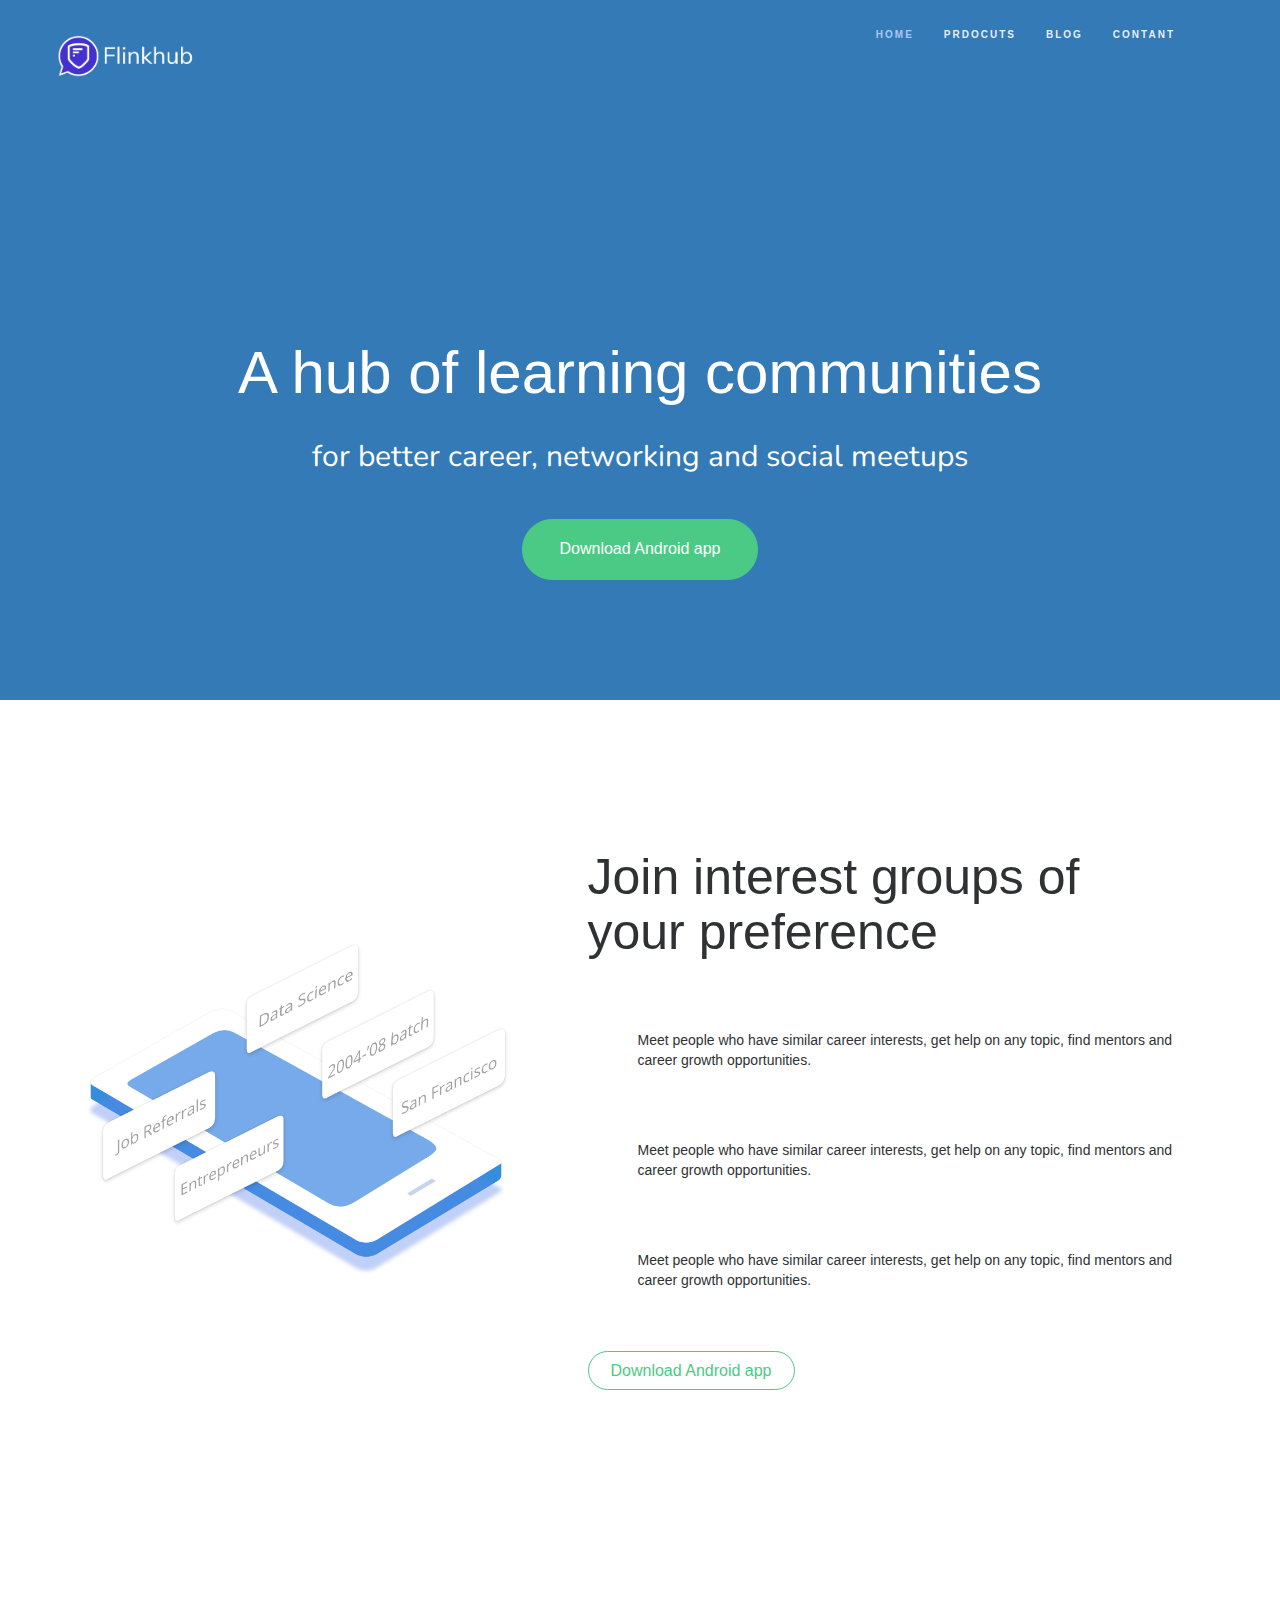
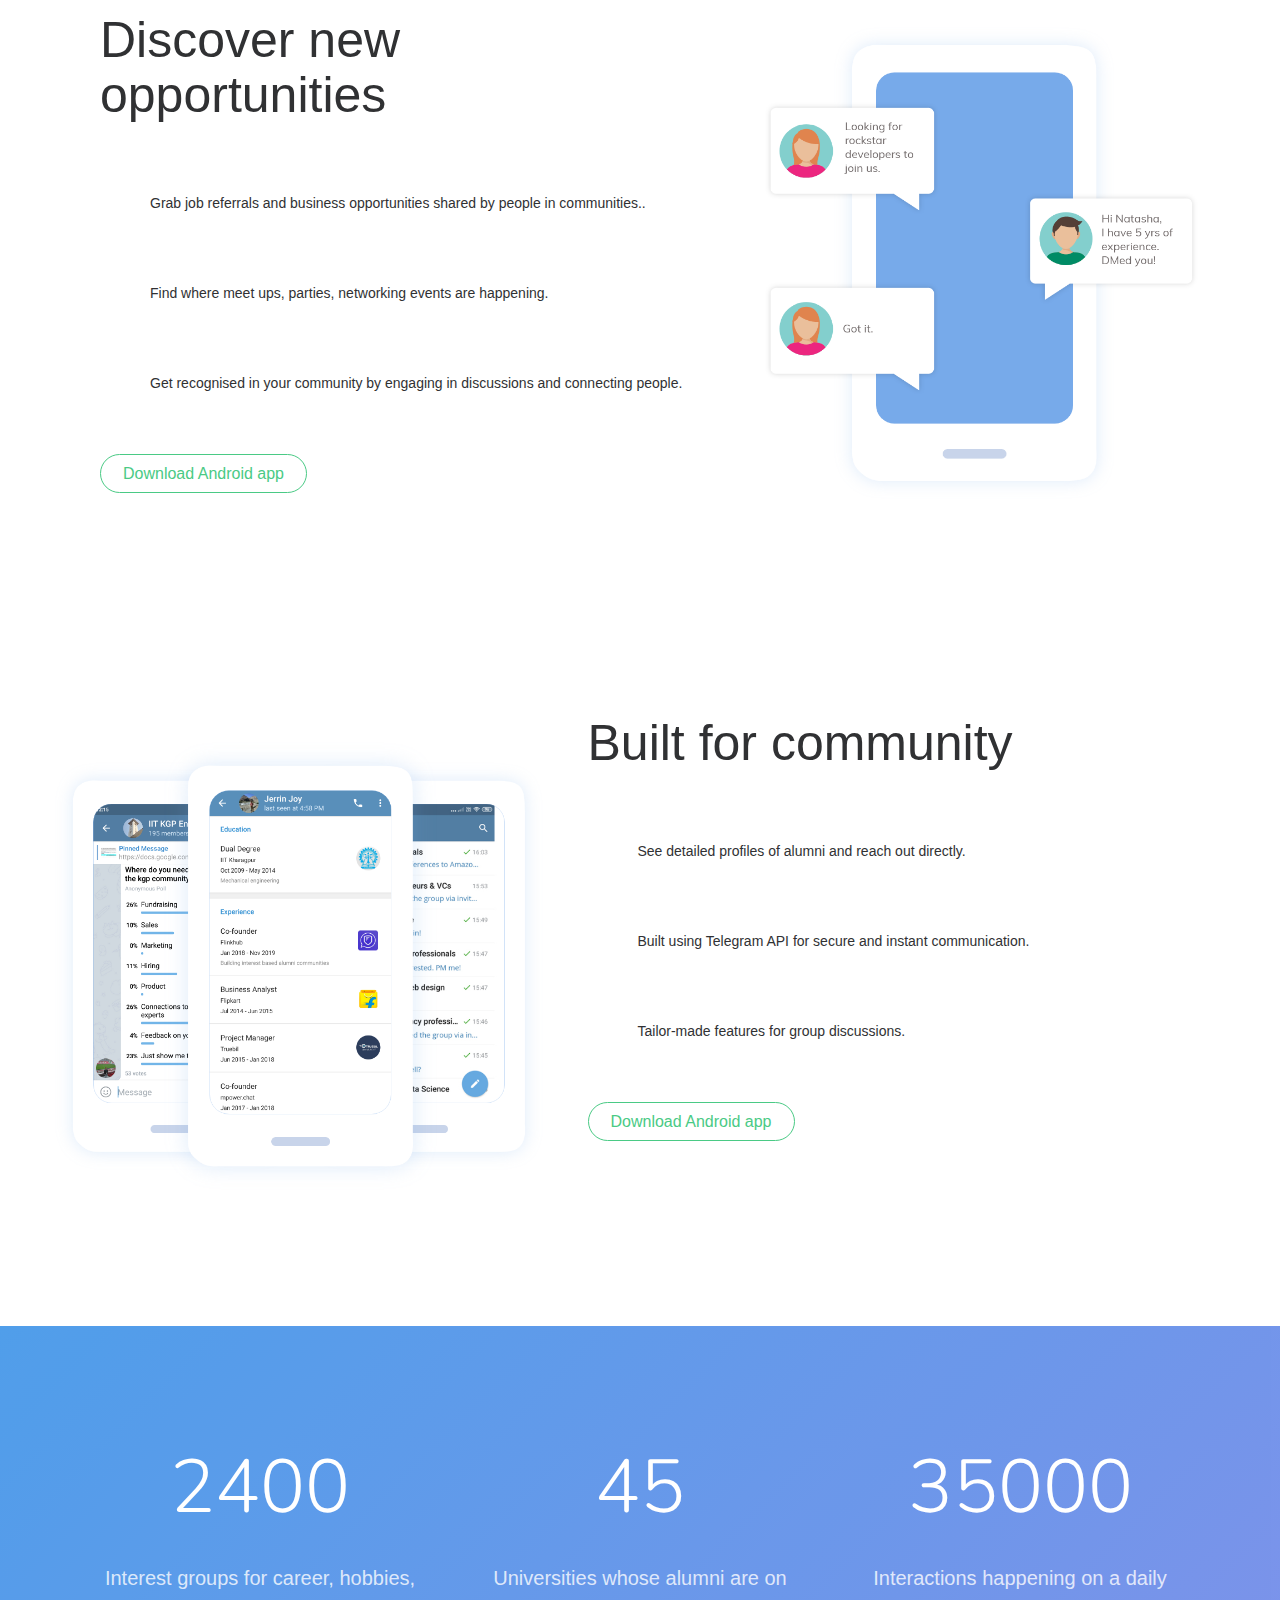
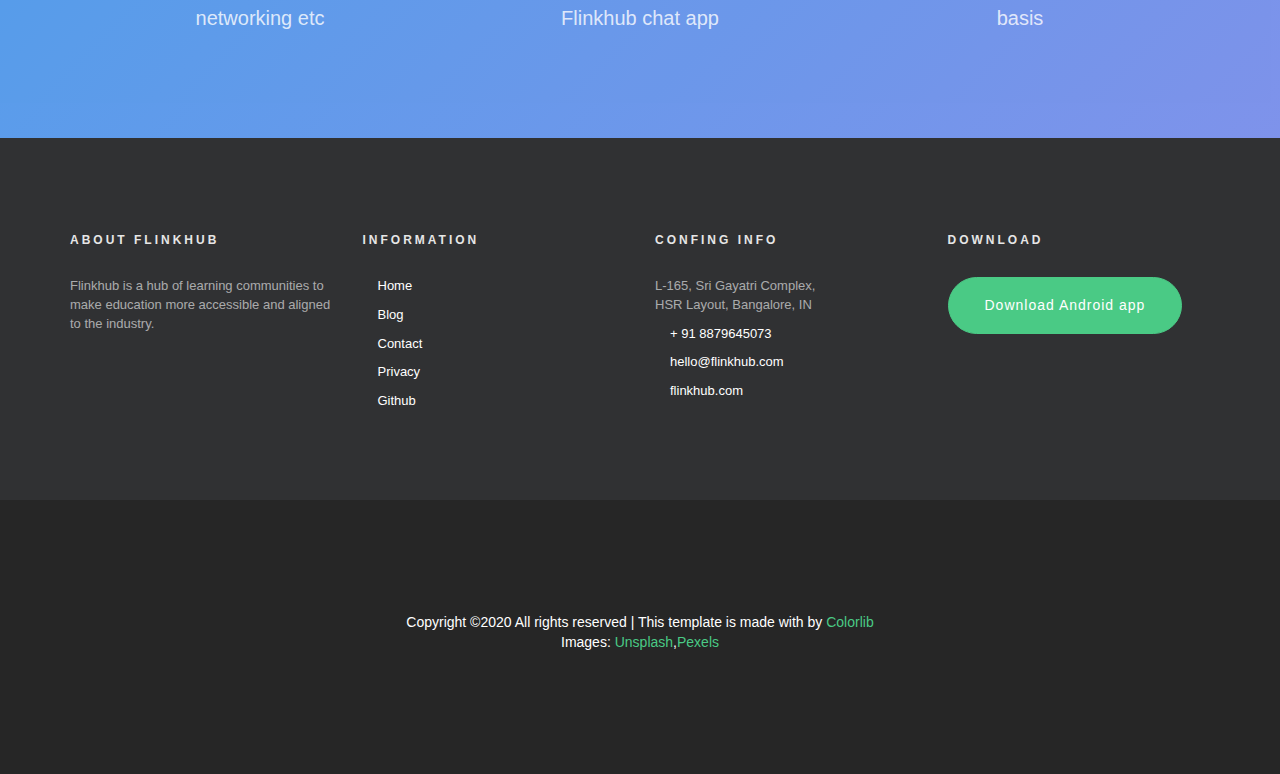
<file: two bootstrap web/index.html>
<!DOCTYPE html>
<html lang="en">

<head>
    <meta charset="UTF-8">
    <meta name="viewport" content="width=device-width, initial-scale=1.0">
    <meta http-equiv="X-UA-Compatible" content="ie=edge">
    <title>Document</title>
    <link href="https://cdn.jsdelivr.net/npm/bootstrap@3.3.7/dist/css/bootstrap.min.css" rel="stylesheet" />
    <link href="https://flinkhub.com/communities/css/icomoon.css?dt=20191106" rel="stylesheet">
    <link rel="icon" href="https://flinkhub.com/communities/images/favicon.png">
    <link rel="stylesheet" href="./css/Flinkhub.css">
    <link href="https://fonts.googleapis.com/css?family=Poppins:300,400,500,600|Nunito:200,300,400" rel="stylesheet">
    <!-- <link href="https://flinkhub.com/communities/css/icomoon.css?dt=20191106" rel="stylesheet"> -->
    <link href="./css/font.css">
</head>

<body>
    <div class="bigbox">
        <nav class="navbar navbar-default   ">
            <div class="container navlist">
                <div class="row list">
                    <div class="navbar-header logobox">
                        <a class="navbar-brand" href="#"><img src="./img/light-logo.png" alt=""></a>
                    </div>

                    <div class="collapse navbar-collapse right-list" id="bs-example-navbar-collapse-1">
                            <button type="button" class="navbar-toggle collapsed" data-toggle="collapse" data-target="#bs-example-navbar-collapse-1" aria-expanded="false">
                                    <span class="sr-only">Toggle navigation</span>
                                    <span class="icon-bar"></span>
                                    <span class="icon-bar"></span>
                                    <span class="icon-bar"></span>
                                  </button>
                        <ul class="nav navbar-nav navbar-right inform-list">
                            <li><a href="#" class="sp-a">home</a></li>
                            <li><a href="#">prdocuts</a></li>
                            <li><a href="#">blog</a></li>
                            <li><a href="#">contant</a></li>
                        </ul>
                    </div><!-- /.navbar-collapse -->
                </div>
            </div><!-- /.container-fluid -->
        </nav>

        <section class="centermessbox col-md-12">
            <h2>A hub of learning communities</h2>
            <p>for better career, networking and social meetups</p>
            <a href="">Download Android app</a>
        </section>
    </div>

    <section class="storebox">
        <div class="container">
            <div class="row">
                <div class="storeimg col-md-5 ">
                </div>
                <div class="perforlist col-md-7 ">
                    <div class="desc">
                        <h2>Join interest groups of your preference</h2>
                        <div class="features">
                            <span class="icon">
                                <i class="icon-lightbulb"></i>
                            </span>
                            <div class="f-desc">
                                <p>Meet people who have similar career interests, get help on any topic, find mentors
                                    and career growth opportunities.</p>
                            </div>
                        </div>
                        <div class="features">
                            <span class="icon">
                                <i class="icon-lightbulb"></i>
                            </span>
                            <div class="f-desc">
                                <p>Meet people who have similar career interests, get help on any topic, find mentors
                                    and career growth opportunities.</p>
                            </div>
                        </div>
                        <div class="features">
                            <span class="icon">
                                <i class="icon-lightbulb"></i>
                            </span>
                            <div class="f-desc">
                                <p>Meet people who have similar career interests, get help on any topic, find mentors
                                    and career growth opportunities.</p>
                            </div>
                            <p>
                                <a href="">Download Android app</a>
                            </p>
                        </div>
                    </div>
                </div>
            </div>
        </div>

    </section>

    <section class="storebox">
        <div class="container">
            <div class="row">
                <div class="perforlist col-md-7">
                    <div class="desc">
                        <h2>Discover new opportunities</h2>
                        <div class="features">
                            <span class="icon">
                                <i class="icon-lightbulb"></i>
                            </span>
                            <div class="f-desc">
                                <p>Grab job referrals and business opportunities shared by people in communities..</p>
                            </div>
                        </div>
                        <div class="features">
                            <span class="icon">
                                <i class="icon-lightbulb"></i>
                            </span>
                            <div class="f-desc">
                                <p>Find where meet ups, parties, networking events are happening.</p>
                            </div>
                        </div>
                        <div class="features">
                            <span class="icon">
                                <i class="icon-lightbulb"></i>
                            </span>
                            <div class="f-desc">
                                <p>Get recognised in your community by engaging in discussions and connecting people.
                                </p>
                            </div>
                            <p>
                                <a href="">Download Android app</a>
                            </p>
                        </div>
                    </div>
                </div>
                <div class="nextimg col-md-5">
                </div>
            </div>
        </div>
    </section>
    <section class="storebox">
        <div class="container">
            <div class="row">
                <div class="lastimg col-md-5">
                </div>
                <div class="perforlist col-md-7">
                    <div class="desc">
                        <h2>Built for community</h2>
                        <div class="features">
                            <span class="icon">
                                <i class="icon-lightbulb"></i>
                            </span>
                            <div class="f-desc">
                                <p>See detailed profiles of alumni and reach out directly.</p>
                            </div>
                        </div>
                        <div class="features">
                            <span class="icon">
                                <i class="icon-lightbulb"></i>
                            </span>
                            <div class="f-desc">
                                <p>Built using Telegram API for secure and instant communication.</p>
                            </div>
                        </div>
                        <div class="features">
                            <span class="icon">
                                <i class="icon-lightbulb"></i>
                            </span>
                            <div class="f-desc">
                                <p>Tailor-made features for group discussions.</p>
                            </div>
                            <p>
                                <a href="">Download Android app</a>
                            </p>
                        </div>
                    </div>
                </div>
            </div>
        </div>
    </section>

    <section class="bigdata">
        <div class="mdbox">
            <div class="container">
                <div class="row">
                    <div class="datalist col-lg-12">
                        <div class="mess col-md-4">
                            <h3>2400</h3>
                            <p>Interest groups for career, hobbies, networking etc</p>
                        </div>
                        <div class="mess col-md-4">
                            <h3>45</h3>
                            <p>Universities whose alumni are on Flinkhub chat app</p>
                        </div>
                        <div class="mess col-md-4">
                            <h3>35000</h3>
                            <p>Interactions happening on a daily <br> basis</p>
                        </div>
                    </div>
                </div>
            </div>
        </div>
    </section>

    <section class="footerbox">
        <div class="container">
            <div class="row">
                <div class="foot-mess-list">
                    <div class="list-box col-md-3">
                        <h4>about flinkhub</h4>
                        <p>Flinkhub is a hub of learning communities to make education more accessible and aligned to
                            the industry.</p>
                        <a href="">
                            <i class="icon-twitter"></i>
                        </a>
                        <a href="">
                            <i class="icon-facebook"></i>
                        </a>
                        <a href="">
                            <i class="icon-linkedin"></i>
                        </a>
                        <a href="">
                            <i class="icon-instagram"></i>
                        </a>
                    </div>
                    <div class="list-box col-md-3">
                        <h4>information</h4>
                        <ul>
                            <li><a href=""><i class="icon-home"></i>Home</a></li>
                            <li><a href=""><i class="icon-blog"></i>Blog</a></li>
                            <li><a href=""><i class="icon-envelope"></i>Contact</a></li>
                            <li><a href=""><i class="icon-user2"></i>Privacy</a></li>
                            <li><a href=""><i class="icon-github"></i>Github</a></li>
                        </ul>
                    </div>
                    <div class="list-box col-md-3">
                        <h4>confing info</h4>
                        <ul>
                            <li>L-165, Sri Gayatri Complex,<br>
                                HSR Layout, Bangalore, IN
                            </li>
                            <li><a href=""><i class="icon-phone"></i>+ 91 8879645073</a></li>
                            <li><a href=""><i class="icon-envelope"></i>hello@flinkhub.com</a></li>
                            <li><a href=""><i class="icon-location4"></i>flinkhub.com</a></li>
                        </ul>
                    </div>
                    <div class="list-box col-md-3">
                        <h4>download</h4>
                        <a href="" class="btn btn-primary btn-lg btn-custom">Download Android app</a>
                    </div>
                </div>
            </div>
        </div>
    </section>

    <section class="copy">
        <div class="container">
            <div class="row">
                <div class="copytext col-md-12">
                    <p>Copyright ©2020 All rights reserved | This template is made with <i class="icon-heart"></i>
                        by<a href=""> Colorlib<br></a>Images: <a href="">Unsplash</a>,<a href="">Pexels</a>
                    </p>
                </div>
            </div>
        </div>
    </section>
    <!-- jQuery (Bootstrap 的所有 JavaScript 插件都依赖 jQuery，所以必须放在前边) -->
    <script src="https://cdn.jsdelivr.net/npm/jquery@1.12.4/dist/jquery.min.js"></script>
    <!-- 加载 Bootstrap 的所有 JavaScript 插件。你也可以根据需要只加载单个插件。 -->
    <script src="https://cdn.jsdelivr.net/npm/bootstrap@3.3.7/dist/js/bootstrap.min.js"></script>
</body>

</html>
</file>
<file: two bootstrap web/css/Flinkhub.css>
body {
  margin: 0;
  padding: 0;
}
.bigbox {
  background: #337ab7;
  height: 700px;
  width: 100%;
  overflow: hidden;
}
.bigbox .navbar {
  background: rgba(0, 0, 0, 0);
  border: none;
}
.bigbox .navbar .navlist .list a {
  display: inline-block;
  line-height: 40px;
}
.bigbox .navbar .navlist .list .logobox {
  width: 161px;
  height: 51px;
}
.bigbox .navbar .navlist .list .logobox .navbar-brand {
  display: block;
  margin-top: 30px;
  padding: 0px 12px;
  width: 161px;
  height: 51px;
}
.bigbox .navbar .navlist .list .logobox .navbar-brand img {
  display: block;
  width: 167px;
}
.bigbox .navbar .navlist .right-list .inform-list {
  margin-right: 20px;
}
.bigbox .navbar .navlist .right-list .inform-list li {
  font-weight: bold;
  font-size: 10px;
  text-transform: uppercase;
  letter-spacing: 2px;
}
.bigbox .navbar .navlist .right-list .inform-list li .sp-a {
  color: #ADC6F1;
}
.bigbox .navbar .navlist .right-list .inform-list li a {
  color: rgba(255, 255, 255, 0.9);
}
.bigbox .centermessbox {
  text-align: center;
  margin: 0 auto;
  margin-top: 230px;
}
.bigbox .centermessbox h2 {
  font-size: 60px;
  color: #fff;
  font-weight: 300;
  margin-bottom: 30px;
}
.bigbox .centermessbox p {
  font-family: "Nunito", Arial, sans-serif;
  color: #fff;
  font-size: 30px;
}
.bigbox .centermessbox a {
  font-size: 16px;
  display: inline-block;
  color: #fff;
  text-decoration: none;
  padding: 18px 36px;
  background: #4aca85;
  border: 1px solid #4aca85;
  border-radius: 30px;
  margin-top: 30px;
}
.bigbox .centermessbox a:hover {
  background: #5ED092;
}
.storebox {
  width: 100%;
  margin-bottom: 60px;
}
.storebox .container {
  margin: 0 auto;
  margin-top: 100px;
}
.storebox .container .row .storeimg {
  background: url("../img/fh1.png") no-repeat;
  height: 600px;
  background-position: top;
  background-size: cover;
}
.storebox .container .row .nextimg {
  background: url("../img/fh2.png") no-repeat;
  height: 600px;
  background-position: top;
  background-size: cover;
}
.storebox .container .row .lastimg {
  background: url("../img/fh3.png") no-repeat;
  height: 600px;
  background-position: top;
  background-size: cover;
}
.storebox .container .row .perforlist .desc {
  padding: 30px;
}
.storebox .container .row .perforlist .desc h2 {
  font-size: 50px;
  font-weight: 300;
  margin-bottom: 40px;
  color: #303133;
}
.storebox .container .row .perforlist .desc .features {
  position: relative;
  margin-bottom: 50px;
}
.storebox .container .row .perforlist .desc .features span {
  position: absolute;
  top: 10;
  left: 0;
}
.storebox .container .row .perforlist .desc .features span i {
  font-size: 30px;
  color: #499bea;
}
.storebox .container .row .perforlist .desc .features .f-desc {
  padding-left: 50px;
}
.storebox .container .row .perforlist .desc .features .f-desc p {
  color: #303133;
}
.storebox .container .row .perforlist .desc p {
  margin-top: 70px;
}
.storebox .container .row .perforlist .desc p a {
  background: #fff;
  color: #4aca85;
  border: 1px solid #4aca85;
  border-radius: 30px;
  text-decoration: none;
  font-size: 16px;
  padding: 10px 22px;
  transition: all 0.3s;
}
.storebox .container .row .perforlist .desc p a:hover {
  background: #4aca85;
  color: #fff;
}
.bigdata {
  width: 100%;
  background: url("../img/cover_img_1.jpg") no-repeat;
  background-attachment: fixed;
  background-position: 50% 2px;
  background-size: cover;
}
.bigdata .mdbox {
  background: linear-gradient(135deg, #499bea 0%, #798eea 100%);
  opacity: 0.96;
}
.bigdata .mdbox .datalist .mess {
  text-align: center;
  margin: 80px 0px;
}
.bigdata .mdbox .datalist .mess h3 {
  font-size: 75px;
  display: block;
  color: #fff;
  font-family: "Nunito", Arial, sans-serif;
  width: 100%;
  font-weight: 300;
  margin-bottom: 0;
  padding: 20px 0px;
}
.bigdata .mdbox .datalist .mess p {
  color: rgba(255, 255, 255, 0.8);
  font-size: 20px;
  display: block;
  font-weight: 200;
  padding: 10px 0px;
  line-height: 2;
}
.footerbox {
  background: #303133;
  width: 100%;
}
.footerbox .foot-mess-list {
  padding-top: 96px;
  padding-bottom: 80px;
}
.footerbox .foot-mess-list::after {
  content: "";
  display: block;
  clear: both;
}
.footerbox .foot-mess-list .list-box h4 {
  margin-bottom: 30px;
  font-size: 12px;
  color: #e6e6e6;
  text-transform: uppercase;
  letter-spacing: 3px;
  font-weight: 700;
  margin-top: 0;
}
.footerbox .foot-mess-list .list-box p {
  font-size: 13px;
  margin-bottom: 20px;
  color: rgba(255, 255, 255, 0.6);
}
.footerbox .foot-mess-list .list-box a i {
  font-size: 20px;
}
.footerbox .foot-mess-list .list-box ul {
  margin: 0;
  padding: 0;
  list-style: none;
}
.footerbox .foot-mess-list .list-box ul li {
  margin: 0 0 10px 0;
  font-size: 13px;
  color: rgba(255, 255, 255, 0.6);
  padding: 0;
}
.footerbox .foot-mess-list .list-box ul li i {
  font-size: 10px;
  margin-right: 15px;
}
.footerbox .foot-mess-list .list-box ul li a {
  text-decoration: none;
  color: #fff;
}
.footerbox .foot-mess-list .list-box .btn {
  padding: 18px 36px;
  background: #4aca85;
  color: #fff;
  border: 1px solid #4aca85;
  border-radius: 30px;
  font-size: 14px;
  margin-right: 4px;
  margin-bottom: 4px;
  letter-spacing: 1px;
}
.footerbox .foot-mess-list .list-box .btn:hover {
  background: #5ED092;
  color: #fff;
}
.copy {
  background: #262626;
}
.copy .copytext p {
  text-align: center;
  color: #fff;
  padding: 112px 0px;
}
.copy .copytext p a {
  color: #4aca85;
}
</file>
<file: two bootstrap web/css/font.css>
@font-face {
    font-family: 'icomoon';
    src:  url('fonts/icomoon.eot?5j2n32');
    src:  url('fonts/icomoon.eot?5j2n32#iefix') format('embedded-opentype'),
      url('fonts/icomoon.ttf?5j2n32') format('truetype'),
      url('fonts/icomoon.woff?5j2n32') format('woff'),
      url('fonts/icomoon.svg?5j2n32#icomoon') format('svg');
    font-weight: normal;
    font-style: normal;
  }
  
  [class^="icon-"], [class*=" icon-"] {
    /* use !important to prevent issues with browser extensions that change fonts */
    font-family: 'icomoon' !important;
    speak: none;
    font-style: normal;
    font-weight: normal;
    font-variant: normal;
    text-transform: none;
    line-height: 1;
  
    /* Better Font Rendering =========== */
    -webkit-font-smoothing: antialiased;
    -moz-osx-font-smoothing: grayscale;
  }
  
  .icon-eye2:before {
    content: "\e064";
  }
  .icon-paper-clip:before {
    content: "\e065";
  }
  .icon-mail5:before {
    content: "\e066";
  }
  .icon-toggle:before {
    content: "\e067";
  }
  .icon-layout:before {
    content: "\e068";
  }
  .icon-link2:before {
    content: "\e069";
  }
  .icon-bell2:before {
    content: "\e06a";
  }
  .icon-lock3:before {
    content: "\e06b";
  }
  .icon-unlock:before {
    content: "\e06c";
  }
  .icon-ribbon2:before {
    content: "\e06d";
  }
  .icon-image2:before {
    content: "\e06e";
  }
  .icon-signal:before {
    content: "\e06f";
  }
  .icon-target3:before {
    content: "\e070";
  }
  .icon-clipboard3:before {
    content: "\e071";
  }
  .icon-clock3:before {
    content: "\e072";
  }
  .icon-watch:before {
    content: "\e073";
  }
  .icon-air-play:before {
    content: "\e074";
  }
  .icon-camera3:before {
    content: "\e075";
  }
  .icon-video2:before {
    content: "\e076";
  }
  .icon-disc:before {
    content: "\e077";
  }
  .icon-printer3:before {
    content: "\e078";
  }
  .icon-monitor:before {
    content: "\e079";
  }
  .icon-server:before {
    content: "\e07a";
  }
  .icon-cog2:before {
    content: "\e07b";
  }
  .icon-heart3:before {
    content: "\e07c";
  }
  .icon-paragraph:before {
    content: "\e07d";
  }
  .icon-align-justify:before {
    content: "\e07e";
  }
  .icon-align-left:before {
    content: "\e07f";
  }
  .icon-align-center:before {
    content: "\e080";
  }
  .icon-align-right:before {
    content: "\e081";
  }
  .icon-book2:before {
    content: "\e082";
  }
  .icon-layers2:before {
    content: "\e083";
  }
  .icon-stack2:before {
    content: "\e084";
  }
  .icon-stack-2:before {
    content: "\e085";
  }
  .icon-paper:before {
    content: "\e086";
  }
  .icon-paper-stack:before {
    content: "\e087";
  }
  .icon-search3:before {
    content: "\e088";
  }
  .icon-zoom-in2:before {
    content: "\e089";
  }
  .icon-zoom-out2:before {
    content: "\e08a";
  }
  .icon-reply2:before {
    content: "\e08b";
  }
  .icon-circle-plus:before {
    content: "\e08c";
  }
  .icon-circle-minus:before {
    content: "\e08d";
  }
  .icon-circle-check:before {
    content: "\e08e";
  }
  .icon-circle-cross:before {
    content: "\e08f";
  }
  .icon-square-plus:before {
    content: "\e090";
  }
  .icon-square-minus:before {
    content: "\e091";
  }
  .icon-square-check:before {
    content: "\e092";
  }
  .icon-square-cross:before {
    content: "\e093";
  }
  .icon-microphone:before {
    content: "\e094";
  }
  .icon-record:before {
    content: "\e095";
  }
  .icon-skip-back:before {
    content: "\e096";
  }
  .icon-rewind:before {
    content: "\e097";
  }
  .icon-play4:before {
    content: "\e098";
  }
  .icon-pause3:before {
    content: "\e099";
  }
  .icon-stop3:before {
    content: "\e09a";
  }
  .icon-fast-forward:before {
    content: "\e09b";
  }
  .icon-skip-forward:before {
    content: "\e09c";
  }
  .icon-shuffle2:before {
    content: "\e09d";
  }
  .icon-repeat:before {
    content: "\e09e";
  }
  .icon-folder2:before {
    content: "\e09f";
  }
  .icon-umbrella:before {
    content: "\e0a0";
  }
  .icon-moon:before {
    content: "\e0a1";
  }
  .icon-thermometer:before {
    content: "\e0a2";
  }
  .icon-drop:before {
    content: "\e0a3";
  }
  .icon-sun2:before {
    content: "\e0a4";
  }
  .icon-cloud3:before {
    content: "\e0a5";
  }
  .icon-cloud-upload2:before {
    content: "\e0a6";
  }
  .icon-cloud-download2:before {
    content: "\e0a7";
  }
  .icon-upload4:before {
    content: "\e0a8";
  }
  .icon-download4:before {
    content: "\e0a9";
  }
  .icon-location3:before {
    content: "\e0aa";
  }
  .icon-location-2:before {
    content: "\e0ab";
  }
  .icon-map3:before {
    content: "\e0ac";
  }
  .icon-battery:before {
    content: "\e0ad";
  }
  .icon-head:before {
    content: "\e0ae";
  }
  .icon-briefcase3:before {
    content: "\e0af";
  }
  .icon-speech-bubble:before {
    content: "\e0b0";
  }
  .icon-anchor2:before {
    content: "\e0b1";
  }
  .icon-globe2:before {
    content: "\e0b2";
  }
  .icon-box:before {
    content: "\e0b3";
  }
  .icon-reload:before {
    content: "\e0b4";
  }
  .icon-share3:before {
    content: "\e0b5";
  }
  .icon-marquee:before {
    content: "\e0b6";
  }
  .icon-marquee-plus:before {
    content: "\e0b7";
  }
  .icon-marquee-minus:before {
    content: "\e0b8";
  }
  .icon-tag:before {
    content: "\e0b9";
  }
  .icon-power2:before {
    content: "\e0ba";
  }
  .icon-command2:before {
    content: "\e0bb";
  }
  .icon-alt:before {
    content: "\e0bc";
  }
  .icon-esc:before {
    content: "\e0bd";
  }
  .icon-bar-graph:before {
    content: "\e0be";
  }
  .icon-bar-graph-2:before {
    content: "\e0bf";
  }
  .icon-pie-graph:before {
    content: "\e0c0";
  }
  .icon-star:before {
    content: "\e0c1";
  }
  .icon-arrow-left3:before {
    content: "\e0c2";
  }
  .icon-arrow-right3:before {
    content: "\e0c3";
  }
  .icon-arrow-up3:before {
    content: "\e0c4";
  }
  .icon-arrow-down3:before {
    content: "\e0c5";
  }
  .icon-volume:before {
    content: "\e0c6";
  }
  .icon-mute:before {
    content: "\e0c7";
  }
  .icon-content-right:before {
    content: "\e100";
  }
  .icon-content-left:before {
    content: "\e101";
  }
  .icon-grid2:before {
    content: "\e102";
  }
  .icon-grid-2:before {
    content: "\e103";
  }
  .icon-columns:before {
    content: "\e104";
  }
  .icon-loader:before {
    content: "\e105";
  }
  .icon-bag:before {
    content: "\e106";
  }
  .icon-ban:before {
    content: "\e107";
  }
  .icon-flag3:before {
    content: "\e108";
  }
  .icon-trash:before {
    content: "\e109";
  }
  .icon-expand2:before {
    content: "\e110";
  }
  .icon-contract:before {
    content: "\e111";
  }
  .icon-maximize:before {
    content: "\e112";
  }
  .icon-minimize:before {
    content: "\e113";
  }
  .icon-plus2:before {
    content: "\e114";
  }
  .icon-minus2:before {
    content: "\e115";
  }
  .icon-check:before {
    content: "\e116";
  }
  .icon-cross2:before {
    content: "\e117";
  }
  .icon-move:before {
    content: "\e118";
  }
  .icon-delete:before {
    content: "\e119";
  }
  .icon-menu5:before {
    content: "\e120";
  }
  .icon-archive:before {
    content: "\e121";
  }
  .icon-inbox:before {
    content: "\e122";
  }
  .icon-outbox:before {
    content: "\e123";
  }
  .icon-file:before {
    content: "\e124";
  }
  .icon-file-add:before {
    content: "\e125";
  }
  .icon-file-subtract:before {
    content: "\e126";
  }
  .icon-help:before {
    content: "\e127";
  }
  .icon-open:before {
    content: "\e128";
  }
  .icon-ellipsis:before {
    content: "\e129";
  }
  .icon-heart4:before {
    content: "\e900";
  }
  .icon-cloud4:before {
    content: "\e901";
  }
  .icon-star2:before {
    content: "\e902";
  }
  .icon-tv2:before {
    content: "\e903";
  }
  .icon-sound:before {
    content: "\e904";
  }
  .icon-video3:before {
    content: "\e905";
  }
  .icon-trash2:before {
    content: "\e906";
  }
  .icon-user2:before {
    content: "\e907";
  }
  .icon-key3:before {
    content: "\e908";
  }
  .icon-search4:before {
    content: "\e909";
  }
  .icon-settings:before {
    content: "\e90a";
  }
  .icon-camera4:before {
    content: "\e90b";
  }
  .icon-tag2:before {
    content: "\e90c";
  }
  .icon-lock4:before {
    content: "\e90d";
  }
  .icon-bulb:before {
    content: "\e90e";
  }
  .icon-pen2:before {
    content: "\e90f";
  }
  .icon-diamond:before {
    content: "\e910";
  }
  .icon-display2:before {
    content: "\e911";
  }
  .icon-location4:before {
    content: "\e912";
  }
  .icon-eye3:before {
    content: "\e913";
  }
  .icon-bubble3:before {
    content: "\e914";
  }
  .icon-stack3:before {
    content: "\e915";
  }
  .icon-cup:before {
    content: "\e916";
  }
  .icon-phone3:before {
    content: "\e917";
  }
  .icon-news:before {
    content: "\e918";
  }
  .icon-mail6:before {
    content: "\e919";
  }
  .icon-like:before {
    content: "\e91a";
  }
  .icon-photo:before {
    content: "\e91b";
  }
  .icon-note:before {
    content: "\e91c";
  }
  .icon-clock4:before {
    content: "\e91d";
  }
  .icon-paperplane:before {
    content: "\e91e";
  }
  .icon-params:before {
    content: "\e91f";
  }
  .icon-banknote:before {
    content: "\e920";
  }
  .icon-data:before {
    content: "\e921";
  }
  .icon-music2:before {
    content: "\e922";
  }
  .icon-megaphone2:before {
    content: "\e923";
  }
  .icon-study:before {
    content: "\e924";
  }
  .icon-lab2:before {
    content: "\e925";
  }
  .icon-food:before {
    content: "\e926";
  }
  .icon-t-shirt:before {
    content: "\e927";
  }
  .icon-fire2:before {
    content: "\e928";
  }
  .icon-clip:before {
    content: "\e929";
  }
  .icon-shop:before {
    content: "\e92a";
  }
  .icon-calendar3:before {
    content: "\e92b";
  }
  .icon-wallet2:before {
    content: "\e92c";
  }
  .icon-vynil:before {
    content: "\e92d";
  }
  .icon-truck2:before {
    content: "\e92e";
  }
  .icon-world:before {
    content: "\e92f";
  }
  .icon-mobile:before {
    content: "\e000";
  }
  .icon-laptop:before {
    content: "\e001";
  }
  .icon-desktop:before {
    content: "\e002";
  }
  .icon-tablet:before {
    content: "\e003";
  }
  .icon-phone:before {
    content: "\e004";
  }
  .icon-document:before {
    content: "\e005";
  }
  .icon-documents:before {
    content: "\e006";
  }
  .icon-search:before {
    content: "\e007";
  }
  .icon-clipboard:before {
    content: "\e008";
  }
  .icon-newspaper:before {
    content: "\e009";
  }
  .icon-notebook:before {
    content: "\e00a";
  }
  .icon-book-open:before {
    content: "\e00b";
  }
  .icon-browser:before {
    content: "\e00c";
  }
  .icon-calendar:before {
    content: "\e00d";
  }
  .icon-presentation:before {
    content: "\e00e";
  }
  .icon-picture:before {
    content: "\e00f";
  }
  .icon-pictures:before {
    content: "\e010";
  }
  .icon-video:before {
    content: "\e011";
  }
  .icon-camera:before {
    content: "\e012";
  }
  .icon-printer:before {
    content: "\e013";
  }
  .icon-toolbox:before {
    content: "\e014";
  }
  .icon-briefcase:before {
    content: "\e015";
  }
  .icon-wallet:before {
    content: "\e016";
  }
  .icon-gift:before {
    content: "\e017";
  }
  .icon-bargraph:before {
    content: "\e018";
  }
  .icon-grid:before {
    content: "\e019";
  }
  .icon-expand:before {
    content: "\e01a";
  }
  .icon-focus:before {
    content: "\e01b";
  }
  .icon-edit:before {
    content: "\e01c";
  }
  .icon-adjustments:before {
    content: "\e01d";
  }
  .icon-ribbon:before {
    content: "\e01e";
  }
  .icon-hourglass:before {
    content: "\e01f";
  }
  .icon-lock:before {
    content: "\e020";
  }
  .icon-megaphone:before {
    content: "\e021";
  }
  .icon-shield:before {
    content: "\e022";
  }
  .icon-trophy:before {
    content: "\e023";
  }
  .icon-flag:before {
    content: "\e024";
  }
  .icon-map:before {
    content: "\e025";
  }
  .icon-puzzle:before {
    content: "\e026";
  }
  .icon-basket:before {
    content: "\e027";
  }
  .icon-envelope:before {
    content: "\e028";
  }
  .icon-streetsign:before {
    content: "\e029";
  }
  .icon-telescope:before {
    content: "\e02a";
  }
  .icon-gears:before {
    content: "\e02b";
  }
  .icon-key:before {
    content: "\e02c";
  }
  .icon-paperclip:before {
    content: "\e02d";
  }
  .icon-attachment:before {
    content: "\e02e";
  }
  .icon-pricetags:before {
    content: "\e02f";
  }
  .icon-lightbulb:before {
    content: "\e030";
  }
  .icon-layers:before {
    content: "\e031";
  }
  .icon-pencil:before {
    content: "\e032";
  }
  .icon-tools:before {
    content: "\e033";
  }
  .icon-tools-2:before {
    content: "\e034";
  }
  .icon-scissors:before {
    content: "\e035";
  }
  .icon-paintbrush:before {
    content: "\e036";
  }
  .icon-magnifying-glass:before {
    content: "\e037";
  }
  .icon-circle-compass:before {
    content: "\e038";
  }
  .icon-linegraph:before {
    content: "\e039";
  }
  .icon-mic:before {
    content: "\e03a";
  }
  .icon-strategy:before {
    content: "\e03b";
  }
  .icon-beaker:before {
    content: "\e03c";
  }
  .icon-caution:before {
    content: "\e03d";
  }
  .icon-recycle:before {
    content: "\e03e";
  }
  .icon-anchor:before {
    content: "\e03f";
  }
  .icon-profile-male:before {
    content: "\e040";
  }
  .icon-profile-female:before {
    content: "\e041";
  }
  .icon-bike:before {
    content: "\e042";
  }
  .icon-wine:before {
    content: "\e043";
  }
  .icon-hotairballoon:before {
    content: "\e044";
  }
  .icon-globe:before {
    content: "\e045";
  }
  .icon-genius:before {
    content: "\e046";
  }
  .icon-map-pin:before {
    content: "\e047";
  }
  .icon-dial:before {
    content: "\e048";
  }
  .icon-chat:before {
    content: "\e049";
  }
  .icon-heart:before {
    content: "\e04a";
  }
  .icon-cloud:before {
    content: "\e04b";
  }
  .icon-upload:before {
    content: "\e04c";
  }
  .icon-download:before {
    content: "\e04d";
  }
  .icon-target:before {
    content: "\e04e";
  }
  .icon-hazardous:before {
    content: "\e04f";
  }
  .icon-piechart:before {
    content: "\e050";
  }
  .icon-speedometer:before {
    content: "\e051";
  }
  .icon-global:before {
    content: "\e052";
  }
  .icon-compass:before {
    content: "\e053";
  }
  .icon-lifesaver:before {
    content: "\e054";
  }
  .icon-clock:before {
    content: "\e055";
  }
  .icon-aperture:before {
    content: "\e056";
  }
  .icon-quote:before {
    content: "\e057";
  }
  .icon-scope:before {
    content: "\e058";
  }
  .icon-alarmclock:before {
    content: "\e059";
  }
  .icon-refresh:before {
    content: "\e05a";
  }
  .icon-happy:before {
    content: "\e05b";
  }
  .icon-sad:before {
    content: "\e05c";
  }
  .icon-facebook:before {
    content: "\e05d";
  }
  .icon-twitter:before {
    content: "\e05e";
  }
  .icon-googleplus:before {
    content: "\e05f";
  }
  .icon-rss:before {
    content: "\e060";
  }
  .icon-tumblr:before {
    content: "\e061";
  }
  .icon-linkedin:before {
    content: "\e062";
  }
  .icon-dribbble:before {
    content: "\e063";
  }
  .icon-home:before {
    content: "\e930";
  }
  .icon-home2:before {
    content: "\e931";
  }
  .icon-home3:before {
    content: "\e932";
  }
  .icon-office:before {
    content: "\e933";
  }
  .icon-newspaper2:before {
    content: "\e934";
  }
  .icon-pencil2:before {
    content: "\e935";
  }
  .icon-pencil22:before {
    content: "\e936";
  }
  .icon-quill:before {
    content: "\e937";
  }
  .icon-pen:before {
    content: "\e938";
  }
  .icon-blog:before {
    content: "\e939";
  }
  .icon-eyedropper:before {
    content: "\e93a";
  }
  .icon-droplet:before {
    content: "\e93b";
  }
  .icon-paint-format:before {
    content: "\e93c";
  }
  .icon-image:before {
    content: "\e93d";
  }
  .icon-images:before {
    content: "\e93e";
  }
  .icon-camera2:before {
    content: "\e93f";
  }
  .icon-headphones:before {
    content: "\e940";
  }
  .icon-music:before {
    content: "\e941";
  }
  .icon-play:before {
    content: "\e942";
  }
  .icon-film:before {
    content: "\e943";
  }
  .icon-video-camera:before {
    content: "\e944";
  }
  .icon-dice:before {
    content: "\e945";
  }
  .icon-pacman:before {
    content: "\e946";
  }
  .icon-spades:before {
    content: "\e947";
  }
  .icon-clubs:before {
    content: "\e948";
  }
  .icon-diamonds:before {
    content: "\e949";
  }
  .icon-bullhorn:before {
    content: "\e94a";
  }
  .icon-connection:before {
    content: "\e94b";
  }
  .icon-podcast:before {
    content: "\e94c";
  }
  .icon-feed:before {
    content: "\e94d";
  }
  .icon-mic2:before {
    content: "\e94e";
  }
  .icon-book:before {
    content: "\e94f";
  }
  .icon-books:before {
    content: "\e950";
  }
  .icon-library:before {
    content: "\e951";
  }
  .icon-file-text:before {
    content: "\e952";
  }
  .icon-profile:before {
    content: "\e953";
  }
  .icon-file-empty:before {
    content: "\e954";
  }
  .icon-files-empty:before {
    content: "\e955";
  }
  .icon-file-text2:before {
    content: "\e956";
  }
  .icon-file-picture:before {
    content: "\e957";
  }
  .icon-file-music:before {
    content: "\e958";
  }
  .icon-file-play:before {
    content: "\e959";
  }
  .icon-file-video:before {
    content: "\e95a";
  }
  .icon-file-zip:before {
    content: "\e95b";
  }
  .icon-copy:before {
    content: "\e95c";
  }
  .icon-paste:before {
    content: "\e95d";
  }
  .icon-stack:before {
    content: "\e95e";
  }
  .icon-folder:before {
    content: "\e95f";
  }
  .icon-folder-open:before {
    content: "\e960";
  }
  .icon-folder-plus:before {
    content: "\e961";
  }
  .icon-folder-minus:before {
    content: "\e962";
  }
  .icon-folder-download:before {
    content: "\e963";
  }
  .icon-folder-upload:before {
    content: "\e964";
  }
  .icon-price-tag:before {
    content: "\e965";
  }
  .icon-price-tags:before {
    content: "\e966";
  }
  .icon-barcode:before {
    content: "\e967";
  }
  .icon-qrcode:before {
    content: "\e968";
  }
  .icon-ticket:before {
    content: "\e969";
  }
  .icon-cart:before {
    content: "\e96a";
  }
  .icon-coin-dollar:before {
    content: "\e96b";
  }
  .icon-coin-euro:before {
    content: "\e96c";
  }
  .icon-coin-pound:before {
    content: "\e96d";
  }
  .icon-coin-yen:before {
    content: "\e96e";
  }
  .icon-credit-card:before {
    content: "\e96f";
  }
  .icon-calculator:before {
    content: "\e970";
  }
  .icon-lifebuoy:before {
    content: "\e971";
  }
  .icon-phone2:before {
    content: "\e972";
  }
  .icon-phone-hang-up:before {
    content: "\e973";
  }
  .icon-address-book:before {
    content: "\e974";
  }
  .icon-envelop:before {
    content: "\e975";
  }
  .icon-pushpin:before {
    content: "\e976";
  }
  .icon-location:before {
    content: "\e977";
  }
  .icon-location2:before {
    content: "\e978";
  }
  .icon-compass2:before {
    content: "\e979";
  }
  .icon-compass22:before {
    content: "\e97a";
  }
  .icon-map2:before {
    content: "\e97b";
  }
  .icon-map22:before {
    content: "\e97c";
  }
  .icon-history:before {
    content: "\e97d";
  }
  .icon-clock2:before {
    content: "\e97e";
  }
  .icon-clock22:before {
    content: "\e97f";
  }
  .icon-alarm:before {
    content: "\e980";
  }
  .icon-bell:before {
    content: "\e981";
  }
  .icon-stopwatch:before {
    content: "\e982";
  }
  .icon-calendar2:before {
    content: "\e983";
  }
  .icon-printer2:before {
    content: "\e984";
  }
  .icon-keyboard:before {
    content: "\e985";
  }
  .icon-display:before {
    content: "\e986";
  }
  .icon-laptop2:before {
    content: "\e987";
  }
  .icon-mobile2:before {
    content: "\e988";
  }
  .icon-mobile22:before {
    content: "\e989";
  }
  .icon-tablet2:before {
    content: "\e98a";
  }
  .icon-tv:before {
    content: "\e98b";
  }
  .icon-drawer:before {
    content: "\e98c";
  }
  .icon-drawer2:before {
    content: "\e98d";
  }
  .icon-box-add:before {
    content: "\e98e";
  }
  .icon-box-remove:before {
    content: "\e98f";
  }
  .icon-download3:before {
    content: "\e990";
  }
  .icon-upload2:before {
    content: "\e991";
  }
  .icon-floppy-disk:before {
    content: "\e992";
  }
  .icon-drive:before {
    content: "\e993";
  }
  .icon-database:before {
    content: "\e994";
  }
  .icon-undo:before {
    content: "\e995";
  }
  .icon-redo:before {
    content: "\e996";
  }
  .icon-undo2:before {
    content: "\e997";
  }
  .icon-redo2:before {
    content: "\e998";
  }
  .icon-forward:before {
    content: "\e999";
  }
  .icon-reply:before {
    content: "\e99a";
  }
  .icon-bubble:before {
    content: "\e99b";
  }
  .icon-bubbles:before {
    content: "\e99c";
  }
  .icon-bubbles2:before {
    content: "\e99d";
  }
  .icon-bubble2:before {
    content: "\e99e";
  }
  .icon-bubbles3:before {
    content: "\e99f";
  }
  .icon-bubbles4:before {
    content: "\e9a0";
  }
  .icon-user:before {
    content: "\e9a1";
  }
  .icon-users:before {
    content: "\e9a2";
  }
  .icon-user-plus:before {
    content: "\e9a3";
  }
  .icon-user-minus:before {
    content: "\e9a4";
  }
  .icon-user-check:before {
    content: "\e9a5";
  }
  .icon-user-tie:before {
    content: "\e9a6";
  }
  .icon-quotes-left:before {
    content: "\e9a7";
  }
  .icon-quotes-right:before {
    content: "\e9a8";
  }
  .icon-hour-glass:before {
    content: "\e9a9";
  }
  .icon-spinner:before {
    content: "\e9aa";
  }
  .icon-spinner2:before {
    content: "\e9ab";
  }
  .icon-spinner3:before {
    content: "\e9ac";
  }
  .icon-spinner4:before {
    content: "\e9ad";
  }
  .icon-spinner5:before {
    content: "\e9ae";
  }
  .icon-spinner6:before {
    content: "\e9af";
  }
  .icon-spinner7:before {
    content: "\e9b0";
  }
  .icon-spinner8:before {
    content: "\e9b1";
  }
  .icon-spinner9:before {
    content: "\e9b2";
  }
  .icon-spinner10:before {
    content: "\e9b3";
  }
  .icon-spinner11:before {
    content: "\e9b4";
  }
  .icon-binoculars:before {
    content: "\e9b5";
  }
  .icon-search2:before {
    content: "\e9b6";
  }
  .icon-zoom-in:before {
    content: "\e9b7";
  }
  .icon-zoom-out:before {
    content: "\e9b8";
  }
  .icon-enlarge:before {
    content: "\e9b9";
  }
  .icon-shrink:before {
    content: "\e9ba";
  }
  .icon-enlarge2:before {
    content: "\e9bb";
  }
  .icon-shrink2:before {
    content: "\e9bc";
  }
  .icon-key2:before {
    content: "\e9bd";
  }
  .icon-key22:before {
    content: "\e9be";
  }
  .icon-lock2:before {
    content: "\e9bf";
  }
  .icon-unlocked:before {
    content: "\e9c0";
  }
  .icon-wrench:before {
    content: "\e9c1";
  }
  .icon-equalizer:before {
    content: "\e9c2";
  }
  .icon-equalizer2:before {
    content: "\e9c3";
  }
  .icon-cog:before {
    content: "\e9c4";
  }
  .icon-cogs:before {
    content: "\e9c5";
  }
  .icon-hammer:before {
    content: "\e9c6";
  }
  .icon-magic-wand:before {
    content: "\e9c7";
  }
  .icon-aid-kit:before {
    content: "\e9c8";
  }
  .icon-bug:before {
    content: "\e9c9";
  }
  .icon-pie-chart:before {
    content: "\e9ca";
  }
  .icon-stats-dots:before {
    content: "\e9cb";
  }
  .icon-stats-bars:before {
    content: "\e9cc";
  }
  .icon-stats-bars2:before {
    content: "\e9cd";
  }
  .icon-trophy2:before {
    content: "\e9ce";
  }
  .icon-gift2:before {
    content: "\e9cf";
  }
  .icon-glass:before {
    content: "\e9d0";
  }
  .icon-glass2:before {
    content: "\e9d1";
  }
  .icon-mug:before {
    content: "\e9d2";
  }
  .icon-spoon-knife:before {
    content: "\e9d3";
  }
  .icon-leaf:before {
    content: "\e9d4";
  }
  .icon-rocket:before {
    content: "\e9d5";
  }
  .icon-meter:before {
    content: "\e9d6";
  }
  .icon-meter2:before {
    content: "\e9d7";
  }
  .icon-hammer2:before {
    content: "\e9d8";
  }
  .icon-fire:before {
    content: "\e9d9";
  }
  .icon-lab:before {
    content: "\e9da";
  }
  .icon-magnet:before {
    content: "\e9db";
  }
  .icon-bin:before {
    content: "\e9dc";
  }
  .icon-bin2:before {
    content: "\e9dd";
  }
  .icon-briefcase2:before {
    content: "\e9de";
  }
  .icon-airplane:before {
    content: "\e9df";
  }
  .icon-truck:before {
    content: "\e9e0";
  }
  .icon-road:before {
    content: "\e9e1";
  }
  .icon-accessibility:before {
    content: "\e9e2";
  }
  .icon-target2:before {
    content: "\e9e3";
  }
  .icon-shield2:before {
    content: "\e9e4";
  }
  .icon-power:before {
    content: "\e9e5";
  }
  .icon-switch:before {
    content: "\e9e6";
  }
  .icon-power-cord:before {
    content: "\e9e7";
  }
  .icon-clipboard2:before {
    content: "\e9e8";
  }
  .icon-list-numbered:before {
    content: "\e9e9";
  }
  .icon-list:before {
    content: "\e9ea";
  }
  .icon-list2:before {
    content: "\e9eb";
  }
  .icon-tree:before {
    content: "\e9ec";
  }
  .icon-menu:before {
    content: "\e9ed";
  }
  .icon-menu2:before {
    content: "\e9ee";
  }
  .icon-menu3:before {
    content: "\e9ef";
  }
  .icon-menu4:before {
    content: "\e9f0";
  }
  .icon-cloud2:before {
    content: "\e9f1";
  }
  .icon-cloud-download:before {
    content: "\e9f2";
  }
  .icon-cloud-upload:before {
    content: "\e9f3";
  }
  .icon-cloud-check:before {
    content: "\e9f4";
  }
  .icon-download2:before {
    content: "\e9f5";
  }
  .icon-upload22:before {
    content: "\e9f6";
  }
  .icon-download32:before {
    content: "\e9f7";
  }
  .icon-upload3:before {
    content: "\e9f8";
  }
  .icon-sphere:before {
    content: "\e9f9";
  }
  .icon-earth:before {
    content: "\e9fa";
  }
  .icon-link:before {
    content: "\e9fb";
  }
  .icon-flag2:before {
    content: "\e9fc";
  }
  .icon-attachment2:before {
    content: "\e9fd";
  }
  .icon-eye:before {
    content: "\e9fe";
  }
  .icon-eye-plus:before {
    content: "\e9ff";
  }
  .icon-eye-minus:before {
    content: "\ea00";
  }
  .icon-eye-blocked:before {
    content: "\ea01";
  }
  .icon-bookmark:before {
    content: "\ea02";
  }
  .icon-bookmarks:before {
    content: "\ea03";
  }
  .icon-sun:before {
    content: "\ea04";
  }
  .icon-contrast:before {
    content: "\ea05";
  }
  .icon-brightness-contrast:before {
    content: "\ea06";
  }
  .icon-star-empty:before {
    content: "\ea07";
  }
  .icon-star-half:before {
    content: "\ea08";
  }
  .icon-star-full:before {
    content: "\ea09";
  }
  .icon-heart2:before {
    content: "\ea0a";
  }
  .icon-heart-broken:before {
    content: "\ea0b";
  }
  .icon-man:before {
    content: "\ea0c";
  }
  .icon-woman:before {
    content: "\ea0d";
  }
  .icon-man-woman:before {
    content: "\ea0e";
  }
  .icon-happy3:before {
    content: "\ea0f";
  }
  .icon-happy2:before {
    content: "\ea10";
  }
  .icon-smile:before {
    content: "\ea11";
  }
  .icon-smile2:before {
    content: "\ea12";
  }
  .icon-tongue:before {
    content: "\ea13";
  }
  .icon-tongue2:before {
    content: "\ea14";
  }
  .icon-sad2:before {
    content: "\ea15";
  }
  .icon-sad22:before {
    content: "\ea16";
  }
  .icon-wink:before {
    content: "\ea17";
  }
  .icon-wink2:before {
    content: "\ea18";
  }
  .icon-grin:before {
    content: "\ea19";
  }
  .icon-grin2:before {
    content: "\ea1a";
  }
  .icon-cool:before {
    content: "\ea1b";
  }
  .icon-cool2:before {
    content: "\ea1c";
  }
  .icon-angry:before {
    content: "\ea1d";
  }
  .icon-angry2:before {
    content: "\ea1e";
  }
  .icon-evil:before {
    content: "\ea1f";
  }
  .icon-evil2:before {
    content: "\ea20";
  }
  .icon-shocked:before {
    content: "\ea21";
  }
  .icon-shocked2:before {
    content: "\ea22";
  }
  .icon-baffled:before {
    content: "\ea23";
  }
  .icon-baffled2:before {
    content: "\ea24";
  }
  .icon-confused:before {
    content: "\ea25";
  }
  .icon-confused2:before {
    content: "\ea26";
  }
  .icon-neutral:before {
    content: "\ea27";
  }
  .icon-neutral2:before {
    content: "\ea28";
  }
  .icon-hipster:before {
    content: "\ea29";
  }
  .icon-hipster2:before {
    content: "\ea2a";
  }
  .icon-wondering:before {
    content: "\ea2b";
  }
  .icon-wondering2:before {
    content: "\ea2c";
  }
  .icon-sleepy:before {
    content: "\ea2d";
  }
  .icon-sleepy2:before {
    content: "\ea2e";
  }
  .icon-frustrated:before {
    content: "\ea2f";
  }
  .icon-frustrated2:before {
    content: "\ea30";
  }
  .icon-crying:before {
    content: "\ea31";
  }
  .icon-crying2:before {
    content: "\ea32";
  }
  .icon-point-up:before {
    content: "\ea33";
  }
  .icon-point-right:before {
    content: "\ea34";
  }
  .icon-point-down:before {
    content: "\ea35";
  }
  .icon-point-left:before {
    content: "\ea36";
  }
  .icon-warning:before {
    content: "\ea37";
  }
  .icon-notification:before {
    content: "\ea38";
  }
  .icon-question:before {
    content: "\ea39";
  }
  .icon-plus:before {
    content: "\ea3a";
  }
  .icon-minus:before {
    content: "\ea3b";
  }
  .icon-info:before {
    content: "\ea3c";
  }
  .icon-cancel-circle:before {
    content: "\ea3d";
  }
  .icon-blocked:before {
    content: "\ea3e";
  }
  .icon-cross:before {
    content: "\ea3f";
  }
  .icon-checkmark:before {
    content: "\ea40";
  }
  .icon-checkmark2:before {
    content: "\ea41";
  }
  .icon-spell-check:before {
    content: "\ea42";
  }
  .icon-enter:before {
    content: "\ea43";
  }
  .icon-exit:before {
    content: "\ea44";
  }
  .icon-play2:before {
    content: "\ea45";
  }
  .icon-pause:before {
    content: "\ea46";
  }
  .icon-stop:before {
    content: "\ea47";
  }
  .icon-previous:before {
    content: "\ea48";
  }
  .icon-next:before {
    content: "\ea49";
  }
  .icon-backward:before {
    content: "\ea4a";
  }
  .icon-forward2:before {
    content: "\ea4b";
  }
  .icon-play3:before {
    content: "\ea4c";
  }
  .icon-pause2:before {
    content: "\ea4d";
  }
  .icon-stop2:before {
    content: "\ea4e";
  }
  .icon-backward2:before {
    content: "\ea4f";
  }
  .icon-forward3:before {
    content: "\ea50";
  }
  .icon-first:before {
    content: "\ea51";
  }
  .icon-last:before {
    content: "\ea52";
  }
  .icon-previous2:before {
    content: "\ea53";
  }
  .icon-next2:before {
    content: "\ea54";
  }
  .icon-eject:before {
    content: "\ea55";
  }
  .icon-volume-high:before {
    content: "\ea56";
  }
  .icon-volume-medium:before {
    content: "\ea57";
  }
  .icon-volume-low:before {
    content: "\ea58";
  }
  .icon-volume-mute:before {
    content: "\ea59";
  }
  .icon-volume-mute2:before {
    content: "\ea5a";
  }
  .icon-volume-increase:before {
    content: "\ea5b";
  }
  .icon-volume-decrease:before {
    content: "\ea5c";
  }
  .icon-loop:before {
    content: "\ea5d";
  }
  .icon-loop2:before {
    content: "\ea5e";
  }
  .icon-infinite:before {
    content: "\ea5f";
  }
  .icon-shuffle:before {
    content: "\ea60";
  }
  .icon-arrow-up-left:before {
    content: "\ea61";
  }
  .icon-arrow-up:before {
    content: "\ea62";
  }
  .icon-arrow-up-right:before {
    content: "\ea63";
  }
  .icon-arrow-right:before {
    content: "\ea64";
  }
  .icon-arrow-down-right:before {
    content: "\ea65";
  }
  .icon-arrow-down:before {
    content: "\ea66";
  }
  .icon-arrow-down-left:before {
    content: "\ea67";
  }
  .icon-arrow-left:before {
    content: "\ea68";
  }
  .icon-arrow-up-left2:before {
    content: "\ea69";
  }
  .icon-arrow-up2:before {
    content: "\ea6a";
  }
  .icon-arrow-up-right2:before {
    content: "\ea6b";
  }
  .icon-arrow-right2:before {
    content: "\ea6c";
  }
  .icon-arrow-down-right2:before {
    content: "\ea6d";
  }
  .icon-arrow-down2:before {
    content: "\ea6e";
  }
  .icon-arrow-down-left2:before {
    content: "\ea6f";
  }
  .icon-arrow-left2:before {
    content: "\ea70";
  }
  .icon-circle-up:before {
    content: "\ea71";
  }
  .icon-circle-right:before {
    content: "\ea72";
  }
  .icon-circle-down:before {
    content: "\ea73";
  }
  .icon-circle-left:before {
    content: "\ea74";
  }
  .icon-tab:before {
    content: "\ea75";
  }
  .icon-move-up:before {
    content: "\ea76";
  }
  .icon-move-down:before {
    content: "\ea77";
  }
  .icon-sort-alpha-asc:before {
    content: "\ea78";
  }
  .icon-sort-alpha-desc:before {
    content: "\ea79";
  }
  .icon-sort-numeric-asc:before {
    content: "\ea7a";
  }
  .icon-sort-numberic-desc:before {
    content: "\ea7b";
  }
  .icon-sort-amount-asc:before {
    content: "\ea7c";
  }
  .icon-sort-amount-desc:before {
    content: "\ea7d";
  }
  .icon-command:before {
    content: "\ea7e";
  }
  .icon-shift:before {
    content: "\ea7f";
  }
  .icon-ctrl:before {
    content: "\ea80";
  }
  .icon-opt:before {
    content: "\ea81";
  }
  .icon-checkbox-checked:before {
    content: "\ea82";
  }
  .icon-checkbox-unchecked:before {
    content: "\ea83";
  }
  .icon-radio-checked:before {
    content: "\ea84";
  }
  .icon-radio-checked2:before {
    content: "\ea85";
  }
  .icon-radio-unchecked:before {
    content: "\ea86";
  }
  .icon-crop:before {
    content: "\ea87";
  }
  .icon-make-group:before {
    content: "\ea88";
  }
  .icon-ungroup:before {
    content: "\ea89";
  }
  .icon-scissors2:before {
    content: "\ea8a";
  }
  .icon-filter:before {
    content: "\ea8b";
  }
  .icon-font:before {
    content: "\ea8c";
  }
  .icon-ligature:before {
    content: "\ea8d";
  }
  .icon-ligature2:before {
    content: "\ea8e";
  }
  .icon-text-height:before {
    content: "\ea8f";
  }
  .icon-text-width:before {
    content: "\ea90";
  }
  .icon-font-size:before {
    content: "\ea91";
  }
  .icon-bold:before {
    content: "\ea92";
  }
  .icon-underline:before {
    content: "\ea93";
  }
  .icon-italic:before {
    content: "\ea94";
  }
  .icon-strikethrough:before {
    content: "\ea95";
  }
  .icon-omega:before {
    content: "\ea96";
  }
  .icon-sigma:before {
    content: "\ea97";
  }
  .icon-page-break:before {
    content: "\ea98";
  }
  .icon-superscript:before {
    content: "\ea99";
  }
  .icon-subscript:before {
    content: "\ea9a";
  }
  .icon-superscript2:before {
    content: "\ea9b";
  }
  .icon-subscript2:before {
    content: "\ea9c";
  }
  .icon-text-color:before {
    content: "\ea9d";
  }
  .icon-pagebreak:before {
    content: "\ea9e";
  }
  .icon-clear-formatting:before {
    content: "\ea9f";
  }
  .icon-table:before {
    content: "\eaa0";
  }
  .icon-table2:before {
    content: "\eaa1";
  }
  .icon-insert-template:before {
    content: "\eaa2";
  }
  .icon-pilcrow:before {
    content: "\eaa3";
  }
  .icon-ltr:before {
    content: "\eaa4";
  }
  .icon-rtl:before {
    content: "\eaa5";
  }
  .icon-section:before {
    content: "\eaa6";
  }
  .icon-paragraph-left:before {
    content: "\eaa7";
  }
  .icon-paragraph-center:before {
    content: "\eaa8";
  }
  .icon-paragraph-right:before {
    content: "\eaa9";
  }
  .icon-paragraph-justify:before {
    content: "\eaaa";
  }
  .icon-indent-increase:before {
    content: "\eaab";
  }
  .icon-indent-decrease:before {
    content: "\eaac";
  }
  .icon-share:before {
    content: "\eaad";
  }
  .icon-new-tab:before {
    content: "\eaae";
  }
  .icon-embed:before {
    content: "\eaaf";
  }
  .icon-embed2:before {
    content: "\eab0";
  }
  .icon-terminal:before {
    content: "\eab1";
  }
  .icon-share2:before {
    content: "\eab2";
  }
  .icon-mail:before {
    content: "\eab3";
  }
  .icon-mail2:before {
    content: "\eab4";
  }
  .icon-mail3:before {
    content: "\eab5";
  }
  .icon-mail4:before {
    content: "\eab6";
  }
  .icon-amazon:before {
    content: "\eab7";
  }
  .icon-google:before {
    content: "\eab8";
  }
  .icon-google2:before {
    content: "\eab9";
  }
  .icon-google3:before {
    content: "\eaba";
  }
  .icon-google-plus:before {
    content: "\eabb";
  }
  .icon-google-plus2:before {
    content: "\eabc";
  }
  .icon-google-plus3:before {
    content: "\eabd";
  }
  .icon-hangouts:before {
    content: "\eabe";
  }
  .icon-google-drive:before {
    content: "\eabf";
  }
  .icon-facebook2:before {
    content: "\eac0";
  }
  .icon-facebook22:before {
    content: "\eac1";
  }
  .icon-instagram:before {
    content: "\eac2";
  }
  .icon-whatsapp:before {
    content: "\eac3";
  }
  .icon-spotify:before {
    content: "\eac4";
  }
  .icon-telegram:before {
    content: "\eac5";
  }
  .icon-twitter2:before {
    content: "\eac6";
  }
  .icon-vine:before {
    content: "\eac7";
  }
  .icon-vk:before {
    content: "\eac8";
  }
  .icon-renren:before {
    content: "\eac9";
  }
  .icon-sina-weibo:before {
    content: "\eaca";
  }
  .icon-rss2:before {
    content: "\eacb";
  }
  .icon-rss22:before {
    content: "\eacc";
  }
  .icon-youtube:before {
    content: "\eacd";
  }
  .icon-youtube2:before {
    content: "\eace";
  }
  .icon-twitch:before {
    content: "\eacf";
  }
  .icon-vimeo:before {
    content: "\ead0";
  }
  .icon-vimeo2:before {
    content: "\ead1";
  }
  .icon-lanyrd:before {
    content: "\ead2";
  }
  .icon-flickr:before {
    content: "\ead3";
  }
  .icon-flickr2:before {
    content: "\ead4";
  }
  .icon-flickr3:before {
    content: "\ead5";
  }
  .icon-flickr4:before {
    content: "\ead6";
  }
  .icon-dribbble2:before {
    content: "\ead7";
  }
  .icon-behance:before {
    content: "\ead8";
  }
  .icon-behance2:before {
    content: "\ead9";
  }
  .icon-deviantart:before {
    content: "\eada";
  }
  .icon-500px:before {
    content: "\eadb";
  }
  .icon-steam:before {
    content: "\eadc";
  }
  .icon-steam2:before {
    content: "\eadd";
  }
  .icon-dropbox:before {
    content: "\eade";
  }
  .icon-onedrive:before {
    content: "\eadf";
  }
  .icon-github:before {
    content: "\eae0";
  }
  .icon-npm:before {
    content: "\eae1";
  }
  .icon-basecamp:before {
    content: "\eae2";
  }
  .icon-trello:before {
    content: "\eae3";
  }
  .icon-wordpress:before {
    content: "\eae4";
  }
  .icon-joomla:before {
    content: "\eae5";
  }
  .icon-ello:before {
    content: "\eae6";
  }
  .icon-blogger:before {
    content: "\eae7";
  }
  .icon-blogger2:before {
    content: "\eae8";
  }
  .icon-tumblr2:before {
    content: "\eae9";
  }
  .icon-tumblr22:before {
    content: "\eaea";
  }
  .icon-yahoo:before {
    content: "\eaeb";
  }
  .icon-yahoo2:before {
    content: "\eaec";
  }
  .icon-tux:before {
    content: "\eaed";
  }
  .icon-appleinc:before {
    content: "\eaee";
  }
  .icon-finder:before {
    content: "\eaef";
  }
  .icon-android:before {
    content: "\eaf0";
  }
  .icon-windows:before {
    content: "\eaf1";
  }
  .icon-windows8:before {
    content: "\eaf2";
  }
  .icon-soundcloud:before {
    content: "\eaf3";
  }
  .icon-soundcloud2:before {
    content: "\eaf4";
  }
  .icon-skype:before {
    content: "\eaf5";
  }
  .icon-reddit:before {
    content: "\eaf6";
  }
  .icon-hackernews:before {
    content: "\eaf7";
  }
  .icon-wikipedia:before {
    content: "\eaf8";
  }
  .icon-linkedin2:before {
    content: "\eaf9";
  }
  .icon-linkedin22:before {
    content: "\eafa";
  }
  .icon-lastfm:before {
    content: "\eafb";
  }
  .icon-lastfm2:before {
    content: "\eafc";
  }
  .icon-delicious:before {
    content: "\eafd";
  }
  .icon-stumbleupon:before {
    content: "\eafe";
  }
  .icon-stumbleupon2:before {
    content: "\eaff";
  }
  .icon-stackoverflow:before {
    content: "\eb00";
  }
  .icon-pinterest:before {
    content: "\eb01";
  }
  .icon-pinterest2:before {
    content: "\eb02";
  }
  .icon-xing:before {
    content: "\eb03";
  }
  .icon-xing2:before {
    content: "\eb04";
  }
  .icon-flattr:before {
    content: "\eb05";
  }
  .icon-foursquare:before {
    content: "\eb06";
  }
  .icon-yelp:before {
    content: "\eb07";
  }
  .icon-paypal:before {
    content: "\eb08";
  }
  .icon-chrome:before {
    content: "\eb09";
  }
  .icon-firefox:before {
    content: "\eb0a";
  }
  .icon-IE:before {
    content: "\eb0b";
  }
  .icon-edge:before {
    content: "\eb0c";
  }
  .icon-safari:before {
    content: "\eb0d";
  }
  .icon-opera:before {
    content: "\eb0e";
  }
  .icon-file-pdf:before {
    content: "\eb0f";
  }
  .icon-file-openoffice:before {
    content: "\eb10";
  }
  .icon-file-word:before {
    content: "\eb11";
  }
  .icon-file-excel:before {
    content: "\eb12";
  }
  .icon-libreoffice:before {
    content: "\eb13";
  }
  .icon-html-five:before {
    content: "\eb14";
  }
  .icon-html-five2:before {
    content: "\eb15";
  }
  .icon-css3:before {
    content: "\eb16";
  }
  .icon-git:before {
    content: "\eb17";
  }
  .icon-codepen:before {
    content: "\eb18";
  }
  .icon-svg:before {
    content: "\eb19";
  }
  .icon-IcoMoon:before {
    content: "\eb1a";
  }
</file>
